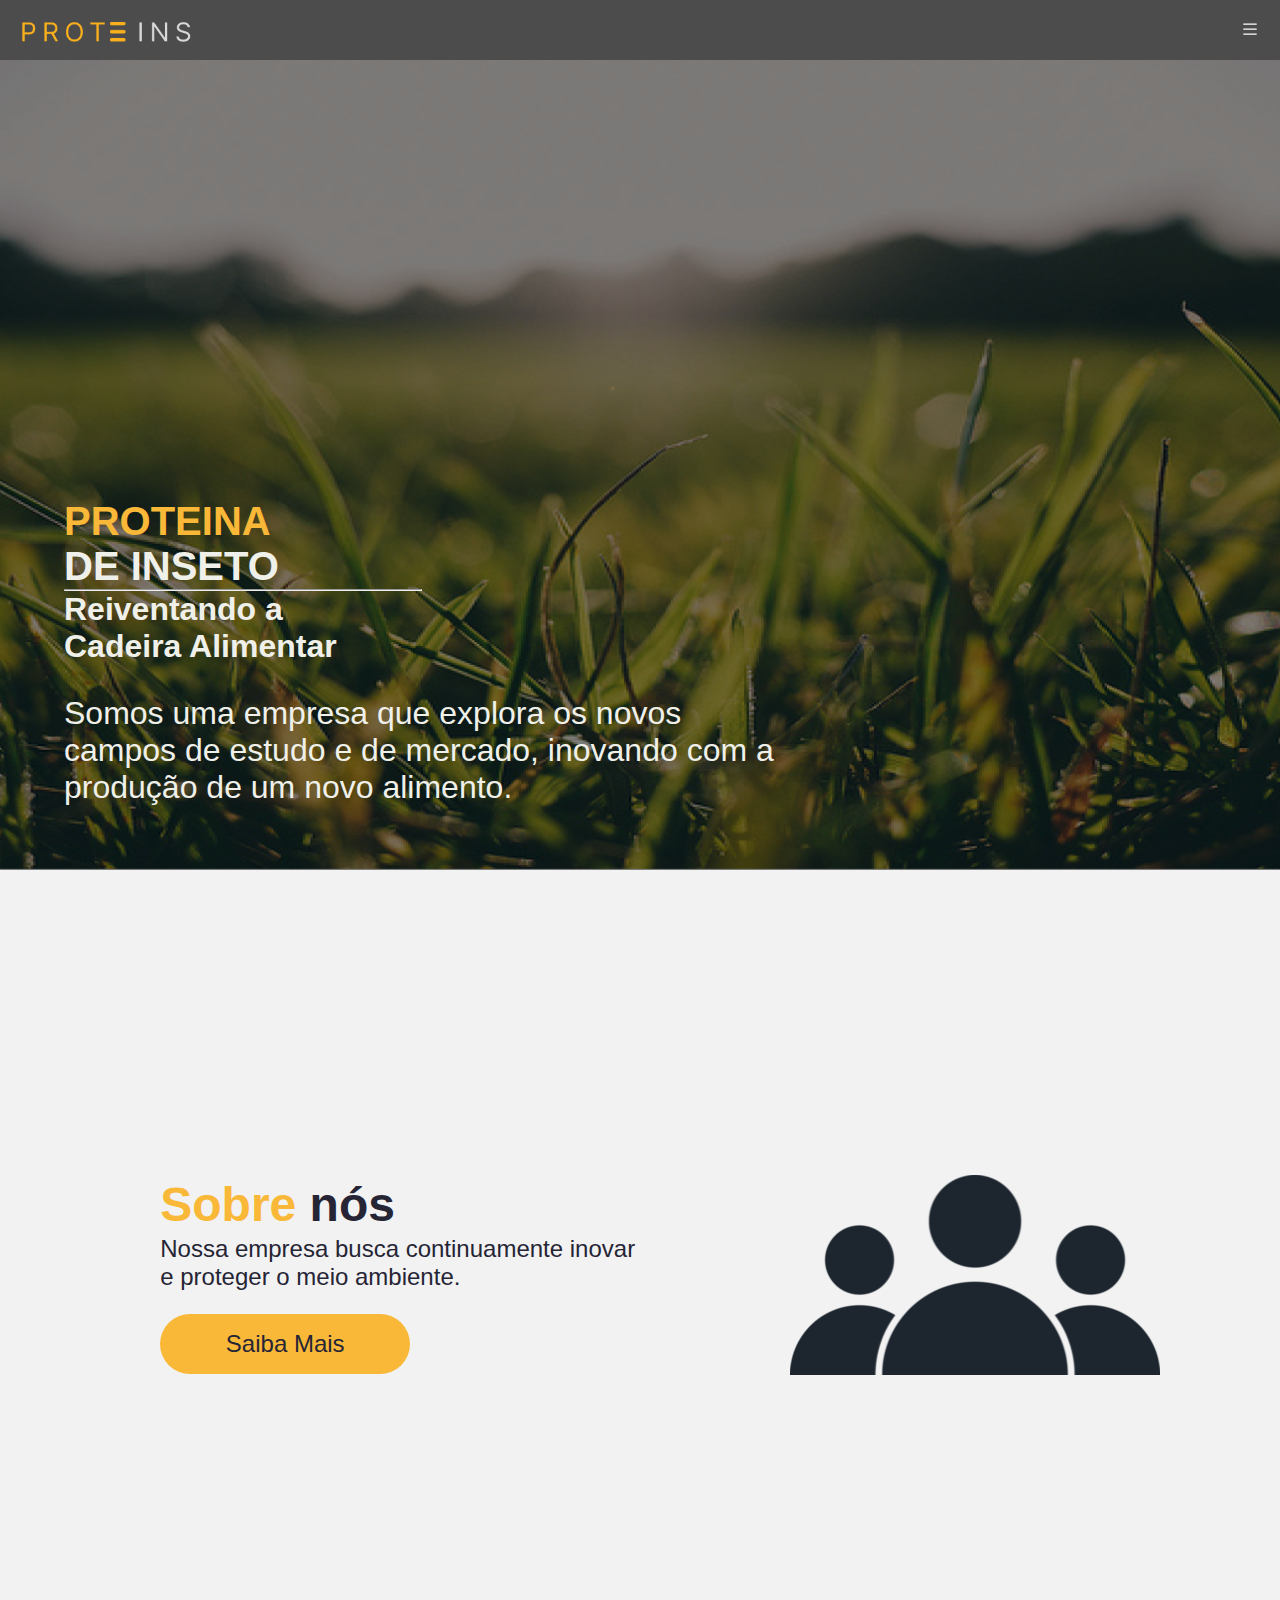
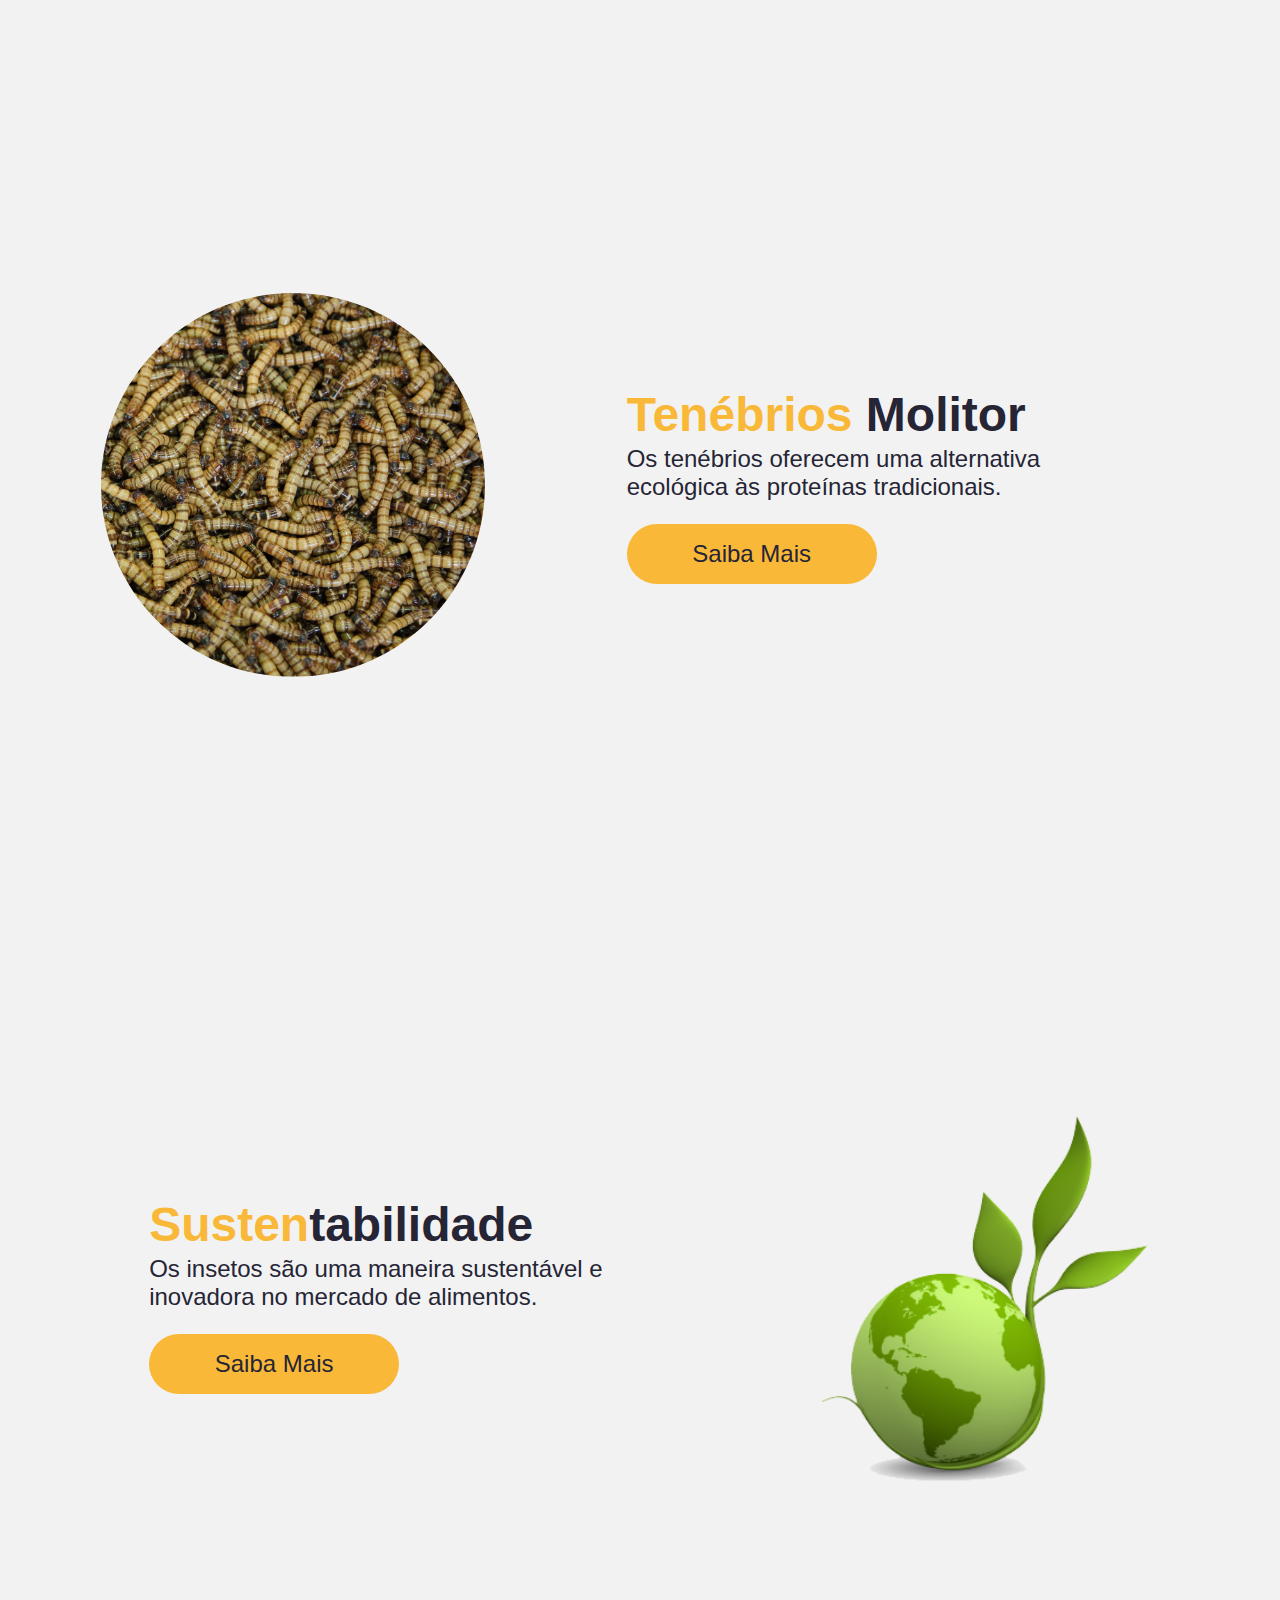
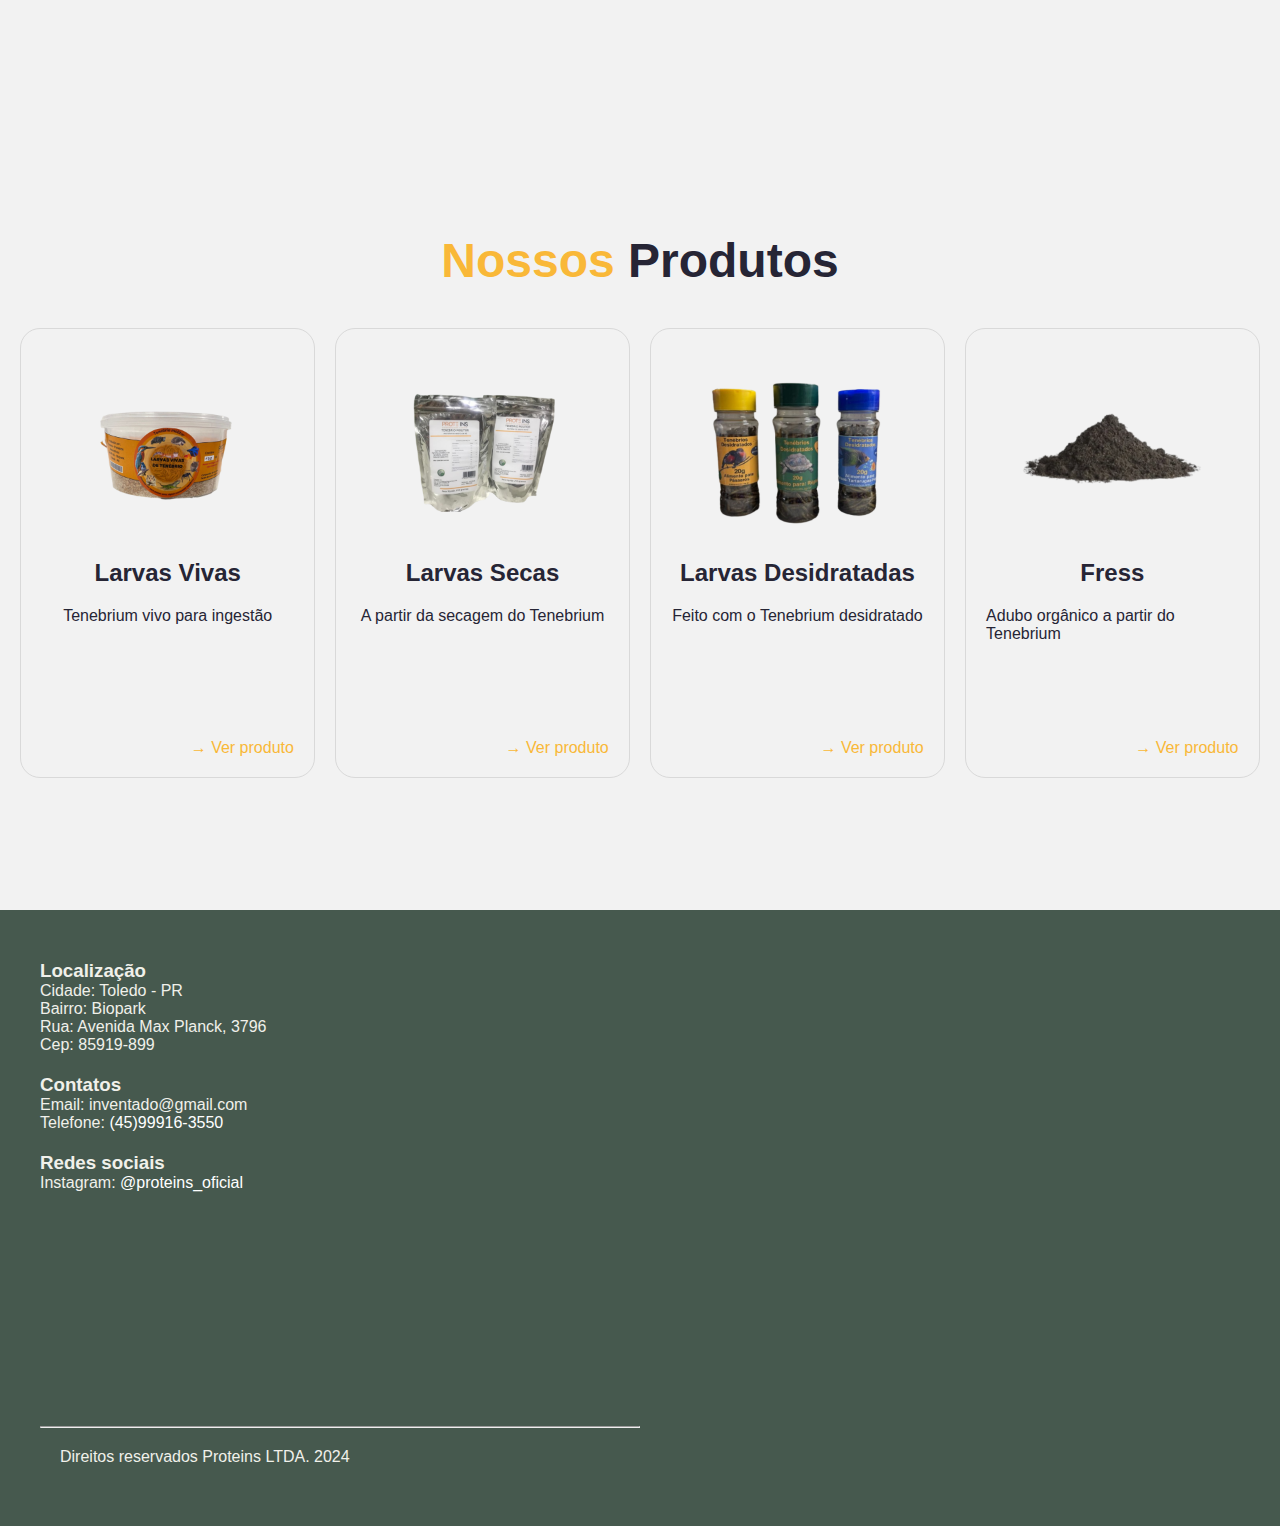
<file: proteins/proteins/index.html>
<!DOCTYPE html>
<html lang="pt-BR">
<head>
    <meta charset="UTF-8">
    <meta name="viewport" content="width=device-width, initial-scale=1.0">
    <link rel="stylesheet" href="Assets/css/padrao.css">
    <link rel="stylesheet" href="Assets/css/intro.css">
    <link rel="shortcut icon" type="image/png" href="Assets/img/favicon-grilo.png"/>
    <title>Proteins</title>
</head>
<body>
    <header class="header" id="header">
        <div class="logo_header">
            <a href="index.html"><img src="Assets/img/logoProteins.png" alt="Logo GN" class="img_logo_header"></a>
        </div>
        <div class="navigation_header" id="navigation_header">
            <button onclick="toggleSidebar()" class="btn_icon_header">
                <svg xmlns="http://www.w3.org/2000/svg" width="30" height="30" fill="currentColor" class="bi bi-x" viewBox="0 0 16 16">
                    <path d="M4.646 4.646a.5.5 0 0 1 .708 0L8 7.293l2.646-2.647a.5.5 0 0 1 .708.708L8.707 8l2.647 2.646a.5.5 0 0 1-.708.708L8 8.707l-2.646 2.647a.5.5 0 0 1-.708-.708L7.293 8 4.646 5.354a.5.5 0 0 1 0-.708z"/>
                </svg>
            </button>
            <a href="sobre.html">Sobre</a>
            <a href="tenebrium.html">Tenebrium</a>
            <a href="sustentabilidade.html">Sustentabilidade</a>
            <a href="produtos.html">Produtos</a>
            <a href="contato.html">Contato</a>
        </div>
        <button onclick="toggleSidebar()" class="btn_icon_header">
            <svg xmlns="http://www.w3.org/2000/svg" width="20" height="20" fill="currentColor" class="bi bi-list" viewBox="0 0 16 16">
                <path fill-rule="evenodd" d="M2.5 12a.5.5 0 0 1 .5-.5h10a.5.5 0 0 1 0 1H3a.5.5 0 0 1-.5-.5zm0-4a.5.5 0 0 1 .5-.5h10a.5.5 0 0 1 0 1H3a.5.5 0 0 1-.5-.5zm0-4a.5.5 0 0 1 .5-.5h10a.5.5 0 0 1 0 1H3a.5.5 0 0 1-.5-.5z"/>
            </svg>
        </button>
    </header>

    <div class="darkness"></div>
    <section class="intro">
        <div class="introduction">
            <div class="intro-banner">
                <h1><span>PROTEINA</span><br>DE INSETO</h1>
                <hr/>
                <h2>Reiventando a<br>Cadeira Alimentar</h2>
            </div>
            <div class="intro-text">
                <h3>Somos uma empresa que explora os novos campos de estudo e de mercado, inovando com a produção de um novo alimento.</h3>
            </div>
        </div>
    </section>

    <section class="sections">
        <div class="main-content flex-content">
            <div class="content-text">
                <h2><span>Sobre</span> nós</h2>
                <p>Nossa empresa busca continuamente inovar e proteger o meio ambiente.</p>
                <a href="sobre.html" class="button"><div>Saiba Mais</div></a>
            </div>
            <img src="Assets/img/sobrenos.webp" class="content-img">
        </div>
    </section>

    <section class="sections">
        <div class="main-content flex-content">
            <img src="Assets/img/img-intro/larvas.png" class="content-img rounded">
            <div class="content-text">
                <h2><span>Tenébrios</span> Molitor</h2>
                <p>Os tenébrios oferecem uma alternativa ecológica às proteínas tradicionais.</p>
                <a href="tenebrium.html" class="button"><div>Saiba Mais</div></a>
            </div>
        </div>
    </section>

    <section class="sections">
        <div class="main-content flex-content">
            <div class="content-text">
                <h2><span>Susten</span>tabilidade</h2>
                <p>Os insetos são uma maneira sustentável e inovadora no mercado de alimentos.</p>
                <a href="sustentabilidade.html" class="button"><div>Saiba Mais</div></a>
            </div>
            <img src="Assets/img/sustentabilidade.png" class="content-img">
        </div>
    </section>

    <section class="sections">
        <div class="main-content products">
            <h2><span>Nossos</span> Produtos</h2>
            <div class="all-products">
                <a href="produtos.html#larva-viva" class="product">
                    <img src="Assets/img/img-products/larvaViva.png" alt="imagem produto">
                    <h3>Larvas Vivas</h3>
                    <p>Tenebrium vivo para ingestão</p>
                    <p class="saibaMais">→ Ver produto</p>
                </a>
                <a href="produtos.html#larva-seca" class="product">
                    <img src="Assets/img/img-products/larvaSeca.png" alt="imagem produto">
                    <h3>Larvas Secas</h3>
                    <p>A partir da secagem do Tenebrium</p>
                    <p class="saibaMais">→ Ver produto</p>
                </a>
                <a href="produtos.html#larva-desidratada" class="product">
                    <img src="Assets/img/img-products/larvaDesidratada.png" alt="imagem produto">
                    <h3>Larvas Desidratadas</h3>
                    <p>Feito com o Tenebrium desidratado</p>
                    <p class="saibaMais">→ Ver produto</p>
                </a>
                <a href="produtos.html#fress" class="product">
                    <img src="Assets/img/img-products/fress.png" alt="imagem produto">
                    <h3>Fress</h3>
                    <p>Adubo orgânico a partir do Tenebrium</p>
                    <p class="saibaMais">→ Ver produto</p>
                </a>
            </div>
        </div>
    </section>

    <footer>
        <div class="section-footer">
            <h3>Localização</h3>
            <p>Cidade: Toledo - PR</p>
            <p>Bairro: Biopark</p>
            <p>Rua: Avenida Max Planck, 3796</p>
            <p>Cep: 85919-899</p>
        </div>

        <div class="section-footer">
            <h3>Contatos</h3>
            <p>Email: inventado@gmail.com</p>
            <p>Telefone: <a href="https://api.whatsapp.com/send/?phone=5545999163550&text&type=phone_number&app_absent=0" target="_blank" rel="noopener noreferrer">(45)99916-3550</a></p>
        </div>

        <div class="section-footer">
            <h3>Redes sociais</h3>
            <p>Instagram: <a href="https://www.instagram.com/proteins_oficial/" target="_blank" rel="noopener noreferrer">@proteins_oficial</a></p>
        </div>

        <div class="section-footer">
            <iframe src="https://www.google.com/maps/embed?pb=!1m18!1m12!1m3!1d3627.174389876693!2d-53.71297392478447!3d-24.61767367808865!2m3!1f0!2f0!3f0!3m2!1i1024!2i768!4f13.1!3m3!1m2!1s0x94f3bd3658fec82d%3A0x9298e43c320c4a86!2zQmlvcGFyayBFZHVjYcOnw6Nv!5e0!3m2!1spt-BR!2sbr!4v1716941100896!5m2!1spt-BR!2sbr" width="600" height="450" style="border:0;" allowfullscreen="" loading="lazy" referrerpolicy="no-referrer-when-downgrade"></iframe>
        </div>

        <div class="end-footer">
            <hr>
            <p>Direitos reservados Proteins LTDA. 2024</p>
        </div>
    </footer>
    <script src="Assets/js/nav.js"></script>    
</body>
</html>
</file>
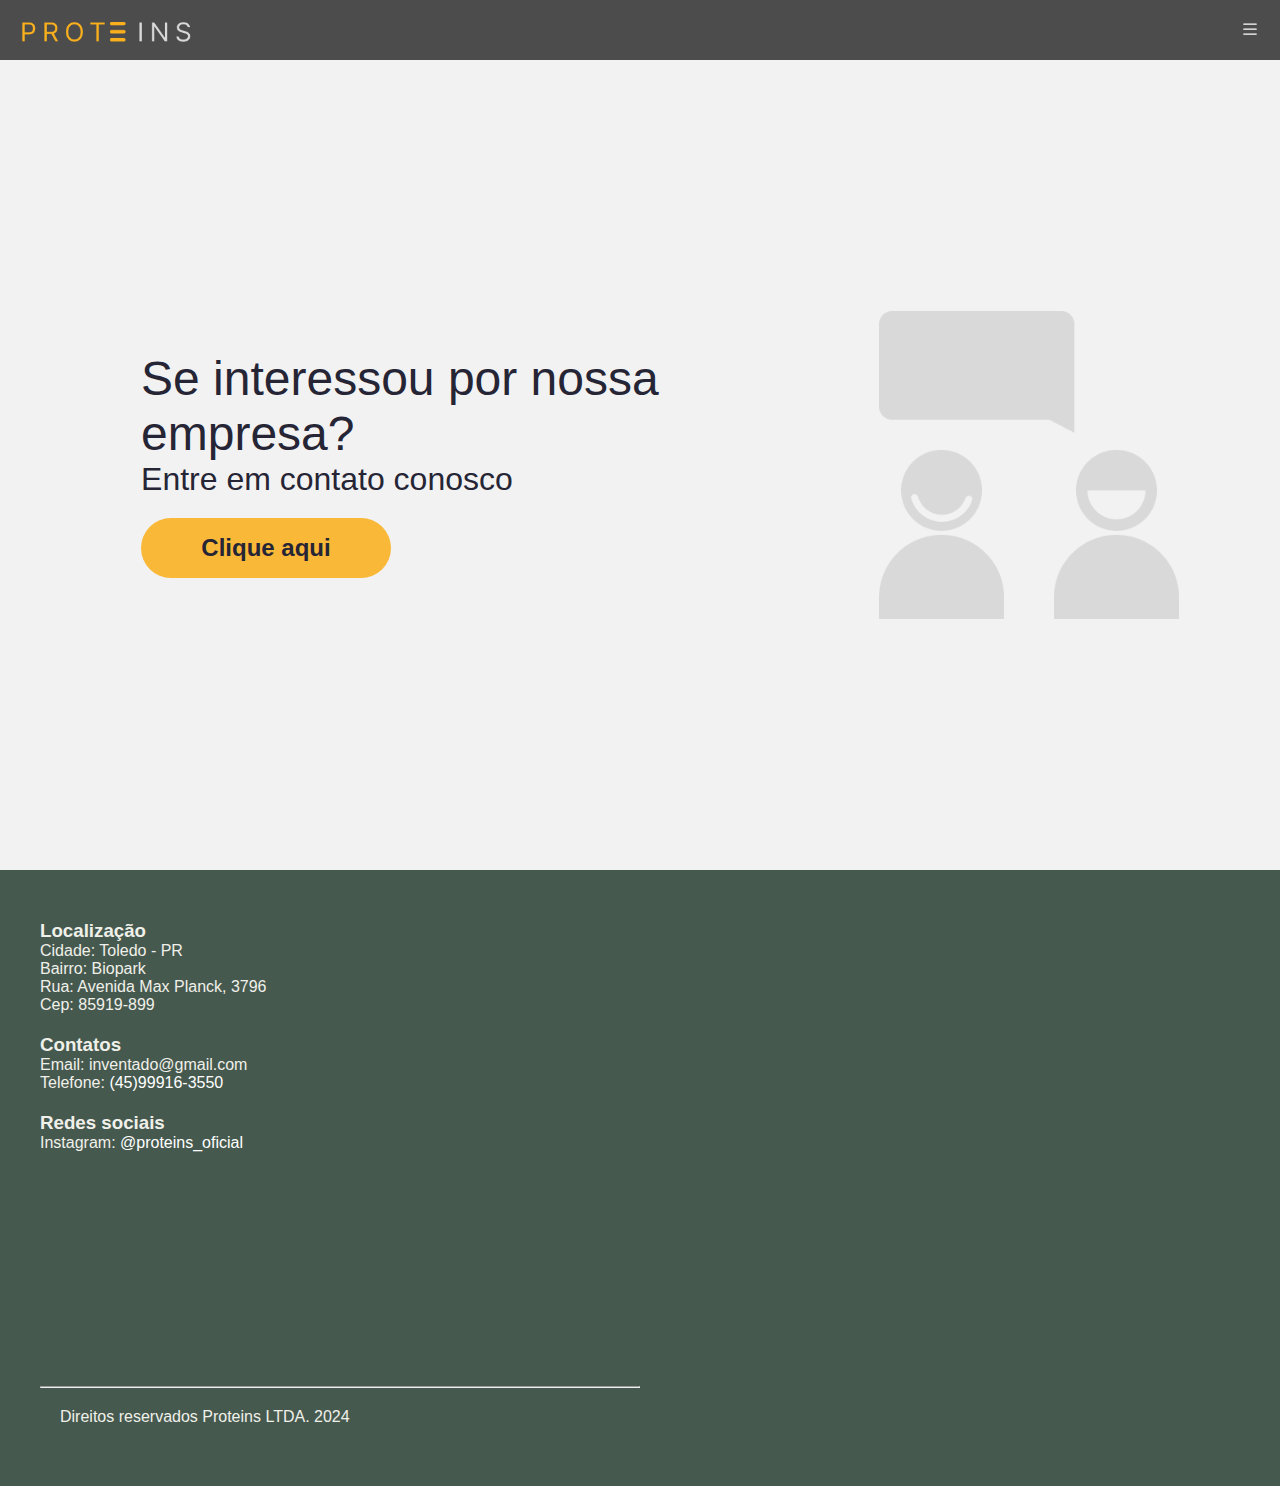
<file: proteins/proteins/contato.html>
<!DOCTYPE html>
<html lang="pt-BR">
<head>
    <meta charset="UTF-8">
    <meta name="viewport" content="width=device-width, initial-scale=1.0">
    <link rel="stylesheet" href="Assets/css/padrao.css">
    <link rel="stylesheet" href="Assets/css/contato.css">
    <link rel="shortcut icon" type="image/png" href="Assets/img/favicon-grilo.png"/>
    <title>Proteins</title>
</head>
<body>
    <header class="header" id="header">
        <div class="logo_header">
            <a href="index.html"><img src="Assets/img/logoProteins.png" alt="Logo GN" class="img_logo_header"></a>
        </div>
        <div class="navigation_header" id="navigation_header">
            <button onclick="toggleSidebar()" class="btn_icon_header">
                <svg xmlns="http://www.w3.org/2000/svg" width="30" height="30" fill="currentColor" class="bi bi-x" viewBox="0 0 16 16">
                    <path d="M4.646 4.646a.5.5 0 0 1 .708 0L8 7.293l2.646-2.647a.5.5 0 0 1 .708.708L8.707 8l2.647 2.646a.5.5 0 0 1-.708.708L8 8.707l-2.646 2.647a.5.5 0 0 1-.708-.708L7.293 8 4.646 5.354a.5.5 0 0 1 0-.708z"/>
                </svg>
            </button>
            <a href="sobre.html">Sobre</a>
            <a href="tenebrium.html">Tenebrium</a>
            <a href="sustentabilidade.html">Sustentabilidade</a>
            <a href="produtos.html">Produtos</a>
            <a href="contato.html">Contato</a>
        </div>
        <button onclick="toggleSidebar()" class="btn_icon_header">
            <svg xmlns="http://www.w3.org/2000/svg" width="20" height="20" fill="currentColor" class="bi bi-list" viewBox="0 0 16 16">
                <path fill-rule="evenodd" d="M2.5 12a.5.5 0 0 1 .5-.5h10a.5.5 0 0 1 0 1H3a.5.5 0 0 1-.5-.5zm0-4a.5.5 0 0 1 .5-.5h10a.5.5 0 0 1 0 1H3a.5.5 0 0 1-.5-.5zm0-4a.5.5 0 0 1 .5-.5h10a.5.5 0 0 1 0 1H3a.5.5 0 0 1-.5-.5z"/>
            </svg>
        </button>
    </header>

    <section class="sections">
        <div class="main-content flex-content">
            <div class="content-text">
                <h2>Se interessou por nossa empresa?</h2>
                <p>Entre em contato conosco</p>
                <a href="https://api.whatsapp.com/send?phone=5555999111649&text=Ol%C3%A1,%20encontrei%20o%20site%20da%20proteins,%20e%20me%20interessei%20pelas%20informa%C3%A7%C3%B5es!%20" class="button"><div>Clique aqui</div></a>
            </div>
            <img src="Assets/img/Bonitin.png" class="content-img">
        </div>
    </section>

    <footer>
        <div class="section-footer">
            <h3>Localização</h3>
            <p>Cidade: Toledo - PR</p>
            <p>Bairro: Biopark</p>
            <p>Rua: Avenida Max Planck, 3796</p>
            <p>Cep: 85919-899</p>
        </div>

        <div class="section-footer">
            <h3>Contatos</h3>
            <p>Email: inventado@gmail.com</p>
            <p>Telefone: <a href="https://api.whatsapp.com/send/?phone=5545999163550&text&type=phone_number&app_absent=0" target="_blank" rel="noopener noreferrer">(45)99916-3550</a></p>
        </div>

        <div class="section-footer">
            <h3>Redes sociais</h3>
            <p>Instagram: <a href="https://www.instagram.com/proteins_oficial/" target="_blank" rel="noopener noreferrer">@proteins_oficial</a></p>
        </div>

        <div class="section-footer">
            <iframe src="https://www.google.com/maps/embed?pb=!1m18!1m12!1m3!1d3627.174389876693!2d-53.71297392478447!3d-24.61767367808865!2m3!1f0!2f0!3f0!3m2!1i1024!2i768!4f13.1!3m3!1m2!1s0x94f3bd3658fec82d%3A0x9298e43c320c4a86!2zQmlvcGFyayBFZHVjYcOnw6Nv!5e0!3m2!1spt-BR!2sbr!4v1716941100896!5m2!1spt-BR!2sbr" width="600" height="450" style="border:0;" allowfullscreen="" loading="lazy" referrerpolicy="no-referrer-when-downgrade"></iframe>
        </div>

        <div class="end-footer">
            <hr>
            <p>Direitos reservados Proteins LTDA. 2024</p>
        </div>
    </footer>
    <script src="Assets/js/nav.js"></script> 
</body>
</html>
</file>
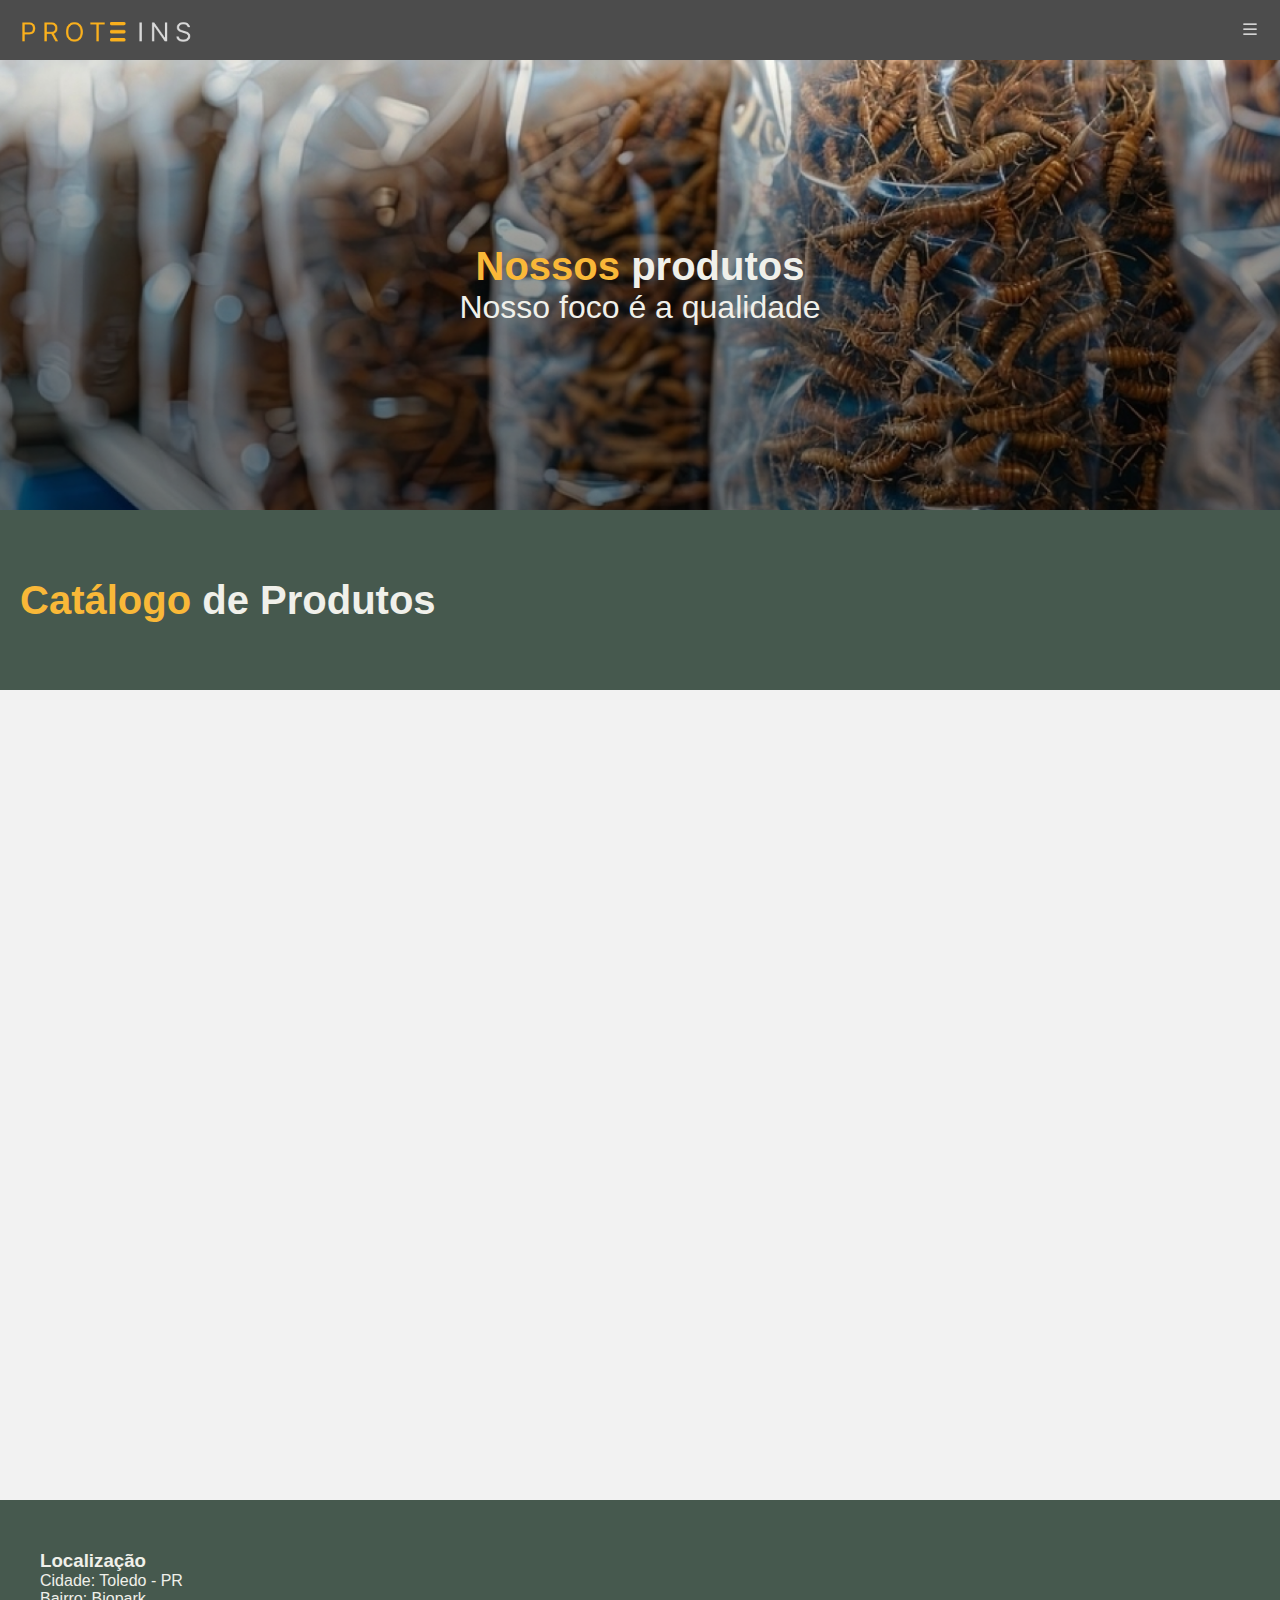
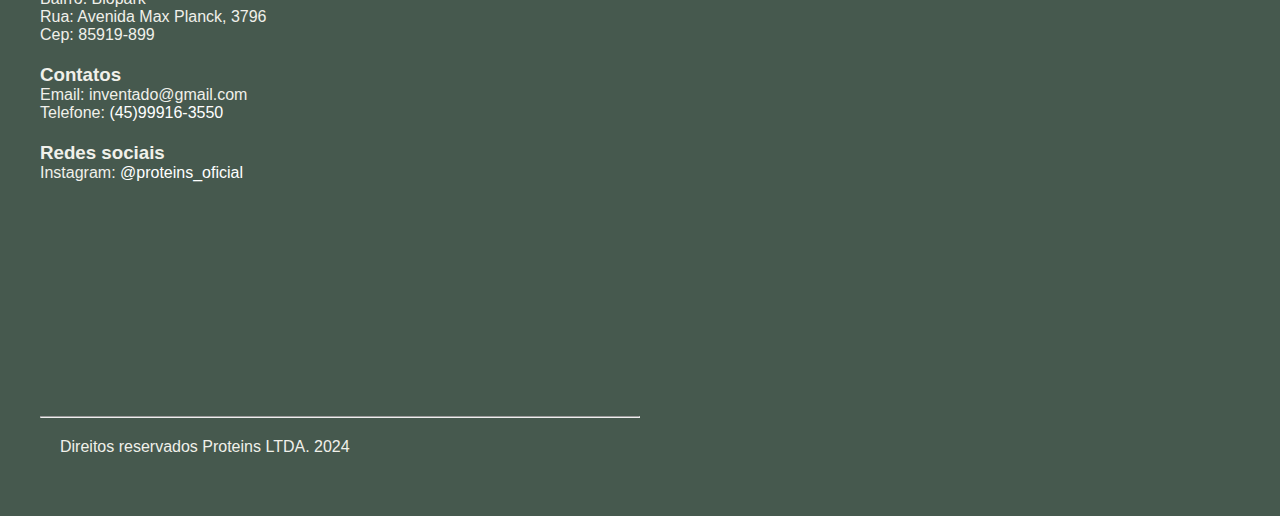
<file: proteins/proteins/produtos.html>
<!DOCTYPE html>
<html lang="pt-BR">
<head>
    <meta charset="UTF-8">
    <meta name="viewport" content="width=device-width, initial-scale=1.0">
    <link rel="stylesheet" href="Assets/css/padrao.css">
    <link rel="stylesheet" href="Assets/css/produtos.css">
    <link rel="shortcut icon" type="image/png" href="Assets/img/favicon-grilo.png"/>
    <title>Proteins</title>
    <script src="./Assets/js/produtos.js"></script>
</head>
<body>
    <header class="header" id="header">
        <div class="logo_header">
            <a href="index.html"><img src="Assets/img/logoProteins.png" alt="Logo GN" class="img_logo_header"></a>
        </div>
        <div class="navigation_header" id="navigation_header">
            <button onclick="toggleSidebar()" class="btn_icon_header">
                <svg xmlns="http://www.w3.org/2000/svg" width="30" height="30" fill="currentColor" class="bi bi-x" viewBox="0 0 16 16">
                    <path d="M4.646 4.646a.5.5 0 0 1 .708 0L8 7.293l2.646-2.647a.5.5 0 0 1 .708.708L8.707 8l2.647 2.646a.5.5 0 0 1-.708.708L8 8.707l-2.646 2.647a.5.5 0 0 1-.708-.708L7.293 8 4.646 5.354a.5.5 0 0 1 0-.708z"/>
                </svg>
            </button>
            <a href="sobre.html">Sobre</a>
            <a href="tenebrium.html">Tenebrium</a>
            <a href="sustentabilidade.html">Sustentabilidade</a>
            <a href="produtos.html">Produtos</a>
            <a href="contato.html">Contato</a>
        </div>
        <button onclick="toggleSidebar()" class="btn_icon_header">
            <svg xmlns="http://www.w3.org/2000/svg" width="20" height="20" fill="currentColor" class="bi bi-list" viewBox="0 0 16 16">
                <path fill-rule="evenodd" d="M2.5 12a.5.5 0 0 1 .5-.5h10a.5.5 0 0 1 0 1H3a.5.5 0 0 1-.5-.5zm0-4a.5.5 0 0 1 .5-.5h10a.5.5 0 0 1 0 1H3a.5.5 0 0 1-.5-.5zm0-4a.5.5 0 0 1 .5-.5h10a.5.5 0 0 1 0 1H3a.5.5 0 0 1-.5-.5z"/>
            </svg>
        </button>
    </header>

    <section class="intro">
        <h1><span>Nossos</span> produtos</h1>
        <h2>Nosso foco é a qualidade</h2>
    </section>

    <section class="little-section">
        <h2><span>Catálogo</span> de Produtos</h2>
    </section>

    <section class="sections">
        
    </section>

     <!-- <section class="sections" id="larva-viva">
        <!-- <div class="main-content flex-content">
            <img src="Assets/img/img-products/larvaViva.png"/>
            <div class="content-text">
                <h2>Larvas Vivas</h2>
                <p>
                    As larvas de Tenébrio são servidas como alimento vivo e podem ser oferecidas como parte de uma dieta variada para pogonas, geckos, hedgehogs, tarântulas, peixes, escorpiões, pássaros, rãs e o utros animais de estimação exóticos.
                    É uma ótima opção para pessoas que querem uma alternativa prática e nutritiva para alimentar seu Pet.
                </p>
                <p>
                    Ricos em proteína animal, carboidratos, fosfato, fibras, além de ômega 3 e 6. Alimento necessário para saúde dos seus Pets, macaco, lagarto, rã, pássaros, peixes e roedores.
                    Medindo de 1 a 2 centímetros, os tenébrios são criados, em condições controladas, seguindo boas práticas de manejo (BPM) utilizando rações apropriadas e mix de legumes, frutas e verduras - livres de fungos e quaisquer tipos de pragas que possam comprometer a saúde do seu animal.
                </p>
                <a href="contato.html" class="button"><div>Entre em contato</div></a>
            </div>
        </div>
    </section>

    <!-- <section class="sections" id="larva-seca">
        <div class="main-content flex-content">
            <!-- <div class="content-text">
                <h2>Larvas Seca</h2>
                <p>
                    A proteína de insetos desidratada é obtida através da secagem das larvas do Tenebrio Molitor, selecionadas cuidadosamente para garantir alta qualidade da matéria-prima. Este produto oferece benefícios significativos para a alimentação animal: é uma fonte sustentável de proteínas, rica em aminoácidos essenciais e ácidos graxos benéficos. Além disso, é completamente natural, sem aditivos artificiais, com boa palatabilidade e excelente digestibilidade, o que facilita a absorção de nutrientes essenciais.
                </p>
                <p>
                    Contribui para melhorar a saúde e o bem-estar dos animais, servindo como um complemento nutricional valioso para dietas variadas.
                </p>
                <a href="contato.html" class="button"><div>Entre em contato</div></a>
            </div>
            <img src="Assets/img/img-products/larvaSeca.png"/> 
        </div>
    </section>

    <section class="sections" id="larva-desidratada">
        <div class="main-content flex-content">
            <!-- <img src="Assets/img/img-products/larvaDesidratada.png"/>
            <div class="content-text">
                <h2>Larvas Desidratada</h2>
                <p>
                    A farinha de Tenébrio, derivada da desidratação e moagem das larvas do Tenebrio Molitor, é uma opção natural e altamente palatável na alimentação animal. Livre de corantes, conservantes ou aditivos, possui um aroma amendoado que agrada aos animais. Rica em proteínas de alta qualidade, essenciais para o crescimento e saúde dos animais, também fornece vitaminas, minerais e ácidos graxos essenciais.
                </p>
                <p>
                    Além de nutritiva, sua produção sustentável minimiza o impacto ambiental, sendo uma escolha consciente para criadores preocupados com a qualidade e o bem-estar de seus animais.
                </p>
                <a href="contato.html" class="button"><div>Entre em contato</div></a>
            </div> 
        </div>
    </section>

    <section class="sections" id="fress">
        <div class="main-content flex-content">
            <!-- <div class="content-text">
                <h2>Fress</h2>
                <p>
                    A proteína de insetos desidratada é obtida através da secagem das larvas do Tenebrio Molitor, selecionadas cuidadosamente para garantir alta qualidade da matéria-prima. Este produto oferece benefícios significativos para a alimentação animal: é uma fonte sustentável de proteínas, rica em aminoácidos essenciais e ácidos graxos benéficos. Além disso, é completamente natural, sem aditivos artificiais, com boa palatabilidade e excelente digestibilidade, o que facilita a absorção de nutrientes essenciais.
                </p>
                <p>
                    Contribui para melhorar a saúde e o bem-estar dos animais, servindo como um complemento nutricional valioso para dietas variadas.
                </p>
                <a href="contato.html" class="button"><div>Entre em contato</div></a>
            </div>
            <img src="Assets/img/img-products/fress.png"/> 
        </div>
    </section> -->

    <footer>
        <div class="section-footer">
            <h3>Localização</h3>
            <p>Cidade: Toledo - PR</p>
            <p>Bairro: Biopark</p>
            <p>Rua: Avenida Max Planck, 3796</p>
            <p>Cep: 85919-899</p>
        </div>

        <div class="section-footer">
            <h3>Contatos</h3>
            <p>Email: inventado@gmail.com</p>
            <p>Telefone: <a href="https://api.whatsapp.com/send/?phone=5545999163550&text&type=phone_number&app_absent=0" target="_blank" rel="noopener noreferrer">(45)99916-3550</a></p>
        </div>

        <div class="section-footer">
            <h3>Redes sociais</h3>
            <p>Instagram: <a href="https://www.instagram.com/proteins_oficial/" target="_blank" rel="noopener noreferrer">@proteins_oficial</a></p>
        </div>

        <div class="section-footer">
            <iframe src="https://www.google.com/maps/embed?pb=!1m18!1m12!1m3!1d3627.174389876693!2d-53.71297392478447!3d-24.61767367808865!2m3!1f0!2f0!3f0!3m2!1i1024!2i768!4f13.1!3m3!1m2!1s0x94f3bd3658fec82d%3A0x9298e43c320c4a86!2zQmlvcGFyayBFZHVjYcOnw6Nv!5e0!3m2!1spt-BR!2sbr!4v1716941100896!5m2!1spt-BR!2sbr" width="600" height="450" style="border:0;" allowfullscreen="" loading="lazy" referrerpolicy="no-referrer-when-downgrade"></iframe>
        </div>

        <div class="end-footer">
            <hr>
            <p>Direitos reservados Proteins LTDA. 2024</p>
        </div>
    </footer>
    <script src="Assets/js/nav.js"></script> 
</body>
</html>
</file>
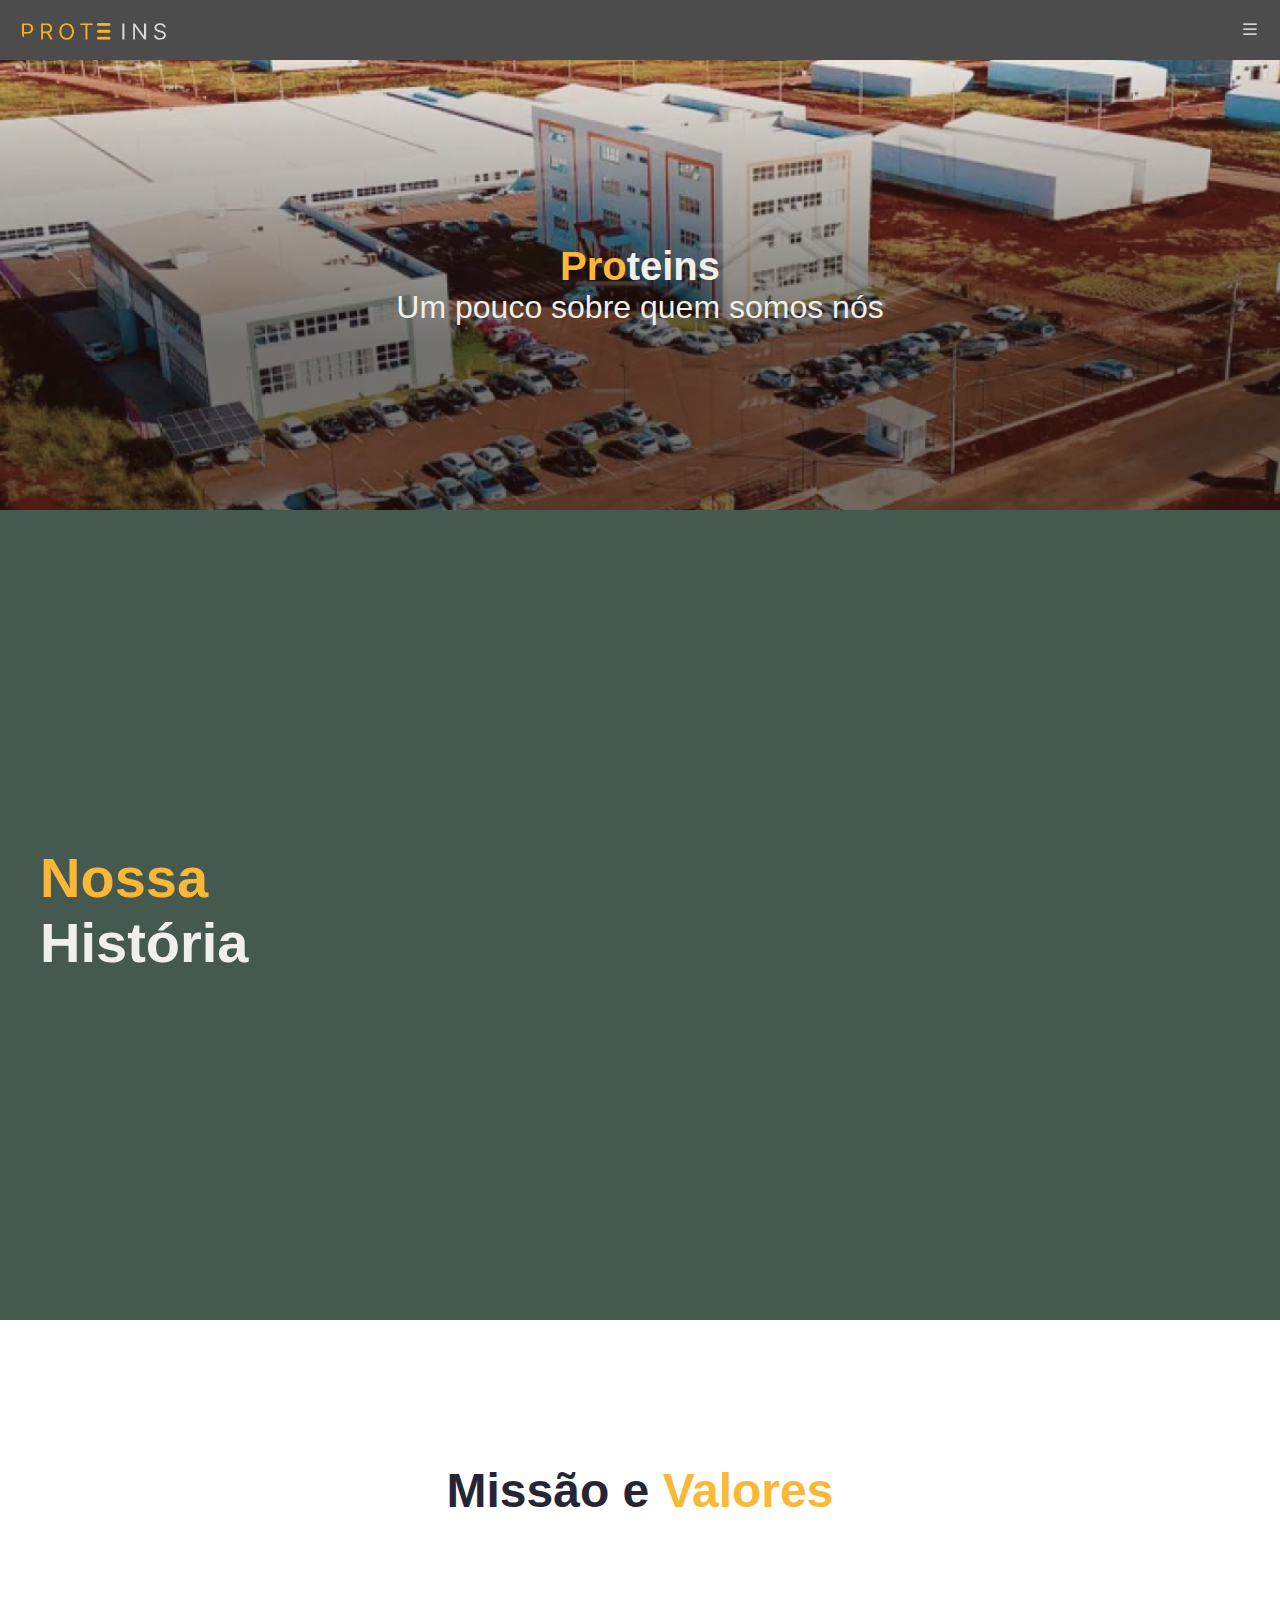
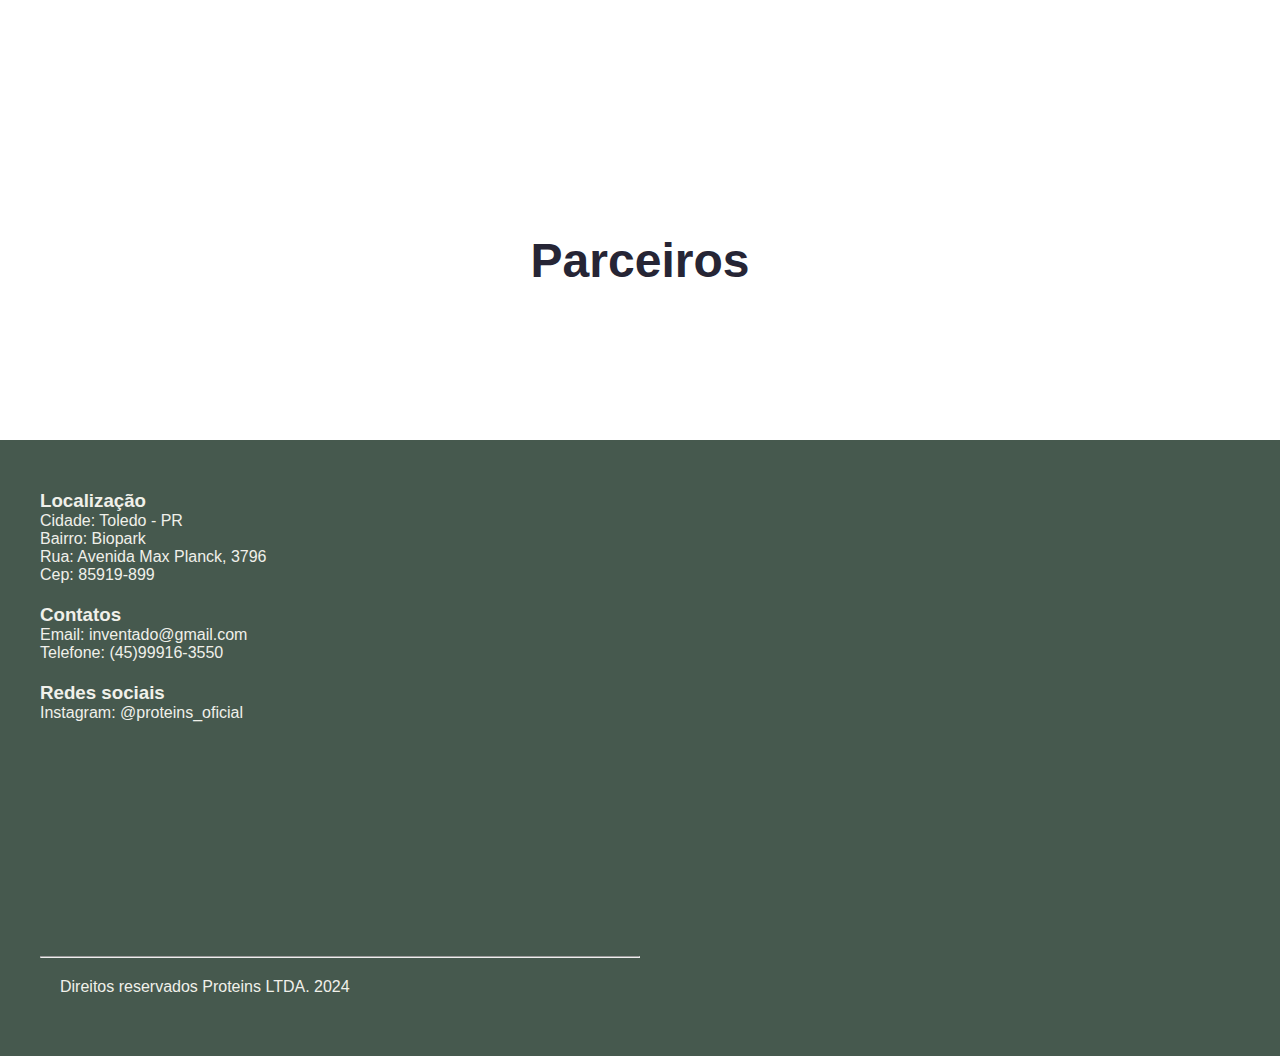
<file: proteins/proteins/sobre.html>
<!DOCTYPE html>
<html lang="pt-BR">

<head>
    <meta charset="UTF-8">
    <meta name="viewport" content="width=device-width, initial-scale=1.0">
    <link rel="stylesheet" href="Assets/css/padrao.css">
    <link rel="stylesheet" href="Assets/css/sobre.css">
    <link rel="shortcut icon" type="image/png" href="Assets/img/favicon-grilo.png" />

    <script src="./Assets/js/nossaHistoria.js"></script>
    <script src="./Assets/js/script.js"></script>
    <script src="./Assets/js/valores.js"></script>
    <title>Proteins</title>
</head>

<body>
    <header class="header" id="header">
        <div class="logo_header">
            <a href="index.html"><img src="Assets/img/logoProteins.png" alt="Logo GN" class="img_logo_header"></a>
        </div>
        <div class="navigation_header" id="navigation_header">
            <button onclick="toggleSidebar()" class="btn_icon_header">
                <svg xmlns="http://www.w3.org/2000/svg" width="30" height="30" fill="currentColor" class="bi bi-x"
                    viewBox="0 0 16 16">
                    <path
                        d="M4.646 4.646a.5.5 0 0 1 .708 0L8 7.293l2.646-2.647a.5.5 0 0 1 .708.708L8.707 8l2.647 2.646a.5.5 0 0 1-.708.708L8 8.707l-2.646 2.647a.5.5 0 0 1-.708-.708L7.293 8 4.646 5.354a.5.5 0 0 1 0-.708z" />
                </svg>
            </button>
            <a href="sobre.html">Sobre</a>
            <a href="tenebrium.html">Tenebrium</a>
            <a href="sustentabilidade.html">Sustentabilidade</a>
            <a href="produtos.html">Produtos</a>
            <a href="contato.html">Contato</a>
        </div>
        <button onclick="toggleSidebar()" class="btn_icon_header">
            <svg xmlns="http://www.w3.org/2000/svg" width="20" height="20" fill="currentColor" class="bi bi-list"
                viewBox="0 0 16 16">
                <path fill-rule="evenodd"
                    d="M2.5 12a.5.5 0 0 1 .5-.5h10a.5.5 0 0 1 0 1H3a.5.5 0 0 1-.5-.5zm0-4a.5.5 0 0 1 .5-.5h10a.5.5 0 0 1 0 1H3a.5.5 0 0 1-.5-.5zm0-4a.5.5 0 0 1 .5-.5h10a.5.5 0 0 1 0 1H3a.5.5 0 0 1-.5-.5z" />
            </svg>
        </button>
    </header>

    <section class="intro">
        <h1><span>Pro</span>teins</h1>
        <h2>Um pouco sobre quem somos nós</h2>
    </section>

    <section class="sections green">
        <div class="main-content flex-content">
            <div class="content-text">
                <h2><span>Nossa</span> História</h2>
                <!-- <p>
                    Nossa empresa é impulsionada por uma mentalidade ousada de exploração, buscando novas oportunidades
                    para inovar e proteger nosso ambiente. Nossa empresa é impulsionada por uma mentalidade ousada de
                    exploração, buscando novas oportunidades para inovar e proteger nosso ambiente.
                </p>
                <p>
                    Nossa empresa é impulsionada por uma mentalidade ousada de exploração, buscando novas oportunidades
                    para inovar e proteger nosso ambiente.
                </p>
                -->
            </div>
        </div>
    </section>

    <section class="semi-section">
        <div class="main-content flex-center">
            <h2>Missão e <span>Valores</span></h2>
            <div class="valores">

            </div>
        </div>
    </section>

    <section class="semi-section">
        <div class="main-content flex-center">
            <h2>Parceiros</h2>
            <div class="Parceiros"></div>
            <!--<div class="Parceiros">
                <img src="Assets/img/img-sobre/logoAshLand.png" alt="">
                <img src="Assets/img/img-sobre/logoBiopark.png" alt="">
                <img src="Assets/img/img-sobre/logoOuroFino.png" alt="">
                <img src="Assets/img/img-sobre/logoUnioste.png" alt="">
            </div>-->
        </div>
    </section>

    <footer>
        <div class="section-footer">
            <h3>Localização</h3>
            <p>Cidade: Toledo - PR</p>
            <p>Bairro: Biopark</p>
            <p>Rua: Avenida Max Planck, 3796</p>
            <p>Cep: 85919-899</p>
        </div>

        <div class="section-footer">
            <h3>Contatos</h3>
            <p>Email: inventado@gmail.com</p>
            <p>Telefone: (45)99916-3550</p>
        </div>

        <div class="section-footer">
            <h3>Redes sociais</h3>
            <p>Instagram: @proteins_oficial</p>
        </div>

        <div class="section-footer">
            <iframe
                src="https://www.google.com/maps/embed?pb=!1m18!1m12!1m3!1d3627.174389876693!2d-53.71297392478447!3d-24.61767367808865!2m3!1f0!2f0!3f0!3m2!1i1024!2i768!4f13.1!3m3!1m2!1s0x94f3bd3658fec82d%3A0x9298e43c320c4a86!2zQmlvcGFyayBFZHVjYcOnw6Nv!5e0!3m2!1spt-BR!2sbr!4v1716941100896!5m2!1spt-BR!2sbr"
                width="600" height="450" style="border:0;" allowfullscreen="" loading="lazy"
                referrerpolicy="no-referrer-when-downgrade"></iframe>
        </div>

        <div class="end-footer">
            <hr>
            <p>Direitos reservados Proteins LTDA. 2024</p>
        </div>
    </footer>
    <script src="Assets/js/nav.js"></script>
</body>

</html>
</file>
<file: proteins/proteins/Assets/css/padrao.css>
*{
    padding: 0;
    margin: 0;
    box-sizing: border-box;
}

html{
    font-size: 62.5%;
}

body{
    font-family: "Inter", sans-serif;
    color: #262535;
}

/*HEADER*/
.img_logo_header{
    width: 17.5rem;
    transition: all ease-in-out 300ms;
}

.img_logo_header:hover{
    transform: scale(1.1);
}

.header,
.navigation_header{
    position: sticky;
    top:0;
    display: flex;
    flex-direction: row;
    align-items: center;
}

.header{
    background-color: #4C4C4C;
    justify-content: space-between;
    padding: 0 2rem;
    height: 6rem;
    z-index: 2;
}

.navigation_header{
    gap: 5em;
    z-index: 2;
}

.navigation_header a{
    text-decoration: none;
    color: #F0F0EA;
    transition: 1s;
    transition: all ease-in-out 300ms;
    font-size: 2.4rem;
    padding: 0 2rem;
}

.navigation_header a:hover{
    transform: scale(1.1);
}

.active{
    background: #46594e;
    padding: 0.5rem;
    border-radius: 1rem;
}

.btn_icon_header{
    background: transparent;
    border: none;
    color: #fff;
    cursor: pointer;
    display: none;
}

/*FOOTER*/
footer{
    padding: 4rem;
    display: flex;
    flex-flow: row wrap;
    justify-content: space-evenly;
    align-items: start;
    background: #46594e;
    color: #F0F0EA;
}

.section-footer{
    width: 25%;
    font-size: 2.4rem;
}

.section-footer h3{
    font-weight: 600;
}

.section-footer p{
    font-weight: 200;
}

.section-footer iframe{
    width: 100%;
    max-height: 20rem
}

.end-footer{
    width: 100%;
}

.end-footer p{
    padding: 2rem;
    font-size: 1.6rem;
}

.end-footer hr{
    width: 50%;
}

a{
    text-decoration: none;
    color: white;
}

@media (max-width: 80rem){
    /*CABEÇALHO*/
    .navigation_header{
        position: absolute;
        flex-direction: column;
        justify-content: baseline;
        top: 0;
        background: #4C4C4C;
        height: 100vh;
        width: 40vw;
        animation-duration: 300ms;
        margin-left: -100vw;
    }

    .navigation_header a{
        padding: 0;
        font-size: 1.6rem;
    }
    .btn_icon_header{
        display: block;
    }

    .section-footer{
        font-size: 1.6rem;
        width: 100%;
        margin: 1rem 0;
    }

}

@keyframes showSidebar {
    from {margin-left: -100vw;}
    to {margin-left: -5vw;}
}
</file>
<file: proteins/proteins/Assets/css/intro.css>
/*INTRO*/
.intro{
    min-height: 90vh;
    background-image: url('../img/img-intro/grama.png');
    background-repeat: no-repeat;
    background-position: center top;
    background-size: cover;
    display: flex;
    flex-flow: column nowrap;
    justify-content: end;
}

.darkness{
    position: absolute;
    min-height: 90vh;
    width: 100%;
    background-color: rgba(0,0,0,0.5);
}

.introduction{
    z-index: 1;
    width: 70%;
    margin: 5%;
}

.intro-banner{
    width: 40%;
}

.intro-banner h1{
    font-size: 4rem;
    color: #F0F0EA;
}

.intro-banner h1 span{
    color: #f9b838;
}

.intro-banner h2{
    color: #F0F0EA;
    font-size: 3.2rem;
}

.intro-text{
    width: 80%;
}

.intro-text h3{
    margin-top: 3rem;
    font-weight: 200;
    color: #F0F0EA;
    font-size: 3.2rem;
}

/*SECOES*/

.sections{
    min-height: 90vh;
    padding: 4rem 0;
    background: #f2f2f2;
    display: flex;
    justify-content: space-evenly;
    align-items: center;
}

.sections h2{
    font-size: 4.8rem;
}

h2 span{
    color: #f9b838;
}

.flex-content{
    display: flex;
    justify-content: space-evenly;
    align-items: center;
}

.content-text{
    width: 40%;
    height: 20rem;
    font-size: 2.4rem;
    display: flex;
    flex-flow: column nowrap;
    justify-content: space-around;
    margin: 0 4rem;
}

.main-content img{
    width: 30%;
}

.button{
    width: 25rem;
    height: 6rem;
    display: flex;
    justify-content: center;
    align-items: center;
    background: #f9b838;
    border-radius: 4rem;
    margin-top: 2rem;
    color: #262535;
    text-decoration: none;
    transition: all ease-in-out 300ms;
}

.button:hover{
    transform: scale(1.1);
}

.rounded{
    border-radius: 50%;
}

/*PRODUTOS - MAIS COMPLEXO*/

.products{
    display: flex;
    flex-flow: row wrap;
    justify-content: space-evenly;
    align-items: center;
}

.products h2{
    padding: 0 0 4rem 0;
}

.all-products{
    display: flex;
    justify-content: space-evenly;
    align-items: center;
    width: 100%;
}

.product{
    border: 0.1rem solid #d9d9d9;
    width: 23%;
    height: 45rem;
    border-radius: 2rem;
    display: flex;
    flex-flow: column wrap;
    justify-content: baseline;
    align-items: center;
    padding: 2rem;
    color: inherit;
    text-decoration: none;
    transition: all ease-in-out 300ms;
}

.all-products{
    display: flex;
    flex-flow: row wrap;
}

.product h3{
    font-weight: 600;
    font-size: 2.4rem;
    text-align: center;
    margin-top: 1rem;
}

.product p{
    margin-top: 2rem;
    font-size: 1.6rem;
}

.product .saibaMais{
    margin-top: auto;
    margin-left: auto;
    font-size: 1.6rem;
    color: #F9B838;
}

.product img{
    width: 80%;
    max-width: 20rem;
}

.product:hover{
    transform: scale(1.1);
}

a{
    text-decoration: none;
    color: white;
}

@media (max-width: 60rem){
    /*INTRO*/
    .introduction{
        width: 80%;
    }

    .intro-banner{
        width: 80%;
    }
    
    .intro-banner h1{
        font-size: 3.2rem;
        color: #F0F0EA;
    }
    
    .intro-banner h1 span{
        color: #f9b838;
    }
    
    .intro-banner h2{
        color: #F0F0EA;
        font-size: 2.4rem;
    }
    
    .intro-text{
        width: 100%;
    }
    
    .intro-text h3{
        margin-top: 3rem;
        font-weight: 200;
        color: #F0F0EA;
        font-size: 2.4rem;
    }
    
    /*SEÇÕES*/
    .sections{
        min-height: 100vh;
        padding: 4rem 0;
        background: #f2f2f2;
        display: flex;
        justify-content: space-evenly;
        align-items: center;
    }
    
    .sections.green{
        background: #46594e;
        color: #F0F0EA;
    }
    
    .sections h2{
        font-size: 4rem;
        margin-bottom: 2rem;
    }
    
    h2 span{
        color: #f9b838;
    }
    
    .flex-content{
        display: flex;
        flex-flow: column wrap;
        justify-content: space-evenly;
        align-items: center;
    }
    
    .content-text{
        width: 80%;
        height: 100%;
        font-size: 2.4rem;
        display: flex;
        flex-flow: column nowrap;
        justify-content: space-around;
        margin: 4rem 0;
    }
    
    .main-content img{
        width: 60%;
        max-width: 30rem;
    }

    /*PRODUTOS*/
    .product{
        width: 40%;
        height: 100%;
        margin: 2rem 0;
    }
    
    .product h3{
        font-weight: 600;
        font-size: 1.6rem;
        text-align: center;
        margin-top: 1rem;
    }
    
    .product p{
        margin-top: 2rem;
        font-size: 1.6rem;
    }
    
    .product .saibaMais{
        margin-top: auto;
        margin-left: auto;
        font-size: 1.6rem;
    }
}
</file>
<file: proteins/proteins/Assets/css/contato.css>
.sections{
    min-height: 90vh;
    padding: 4rem 0;
    background: #f2f2f2;
    display: flex;
    justify-content: space-evenly;
    align-items: center;
}

.sections h2{
    font-size: 4.8rem;
    font-weight: 200;
}

h2 span{
    color: #f9b838;
}

.flex-content{
    display: flex;
    flex-flow: row wrap;
    justify-content: space-evenly;
    align-items: center;
}

.content-text{
    min-width: 30rem;
    width: 60%;
    height: 100%;
    font-size: 3.2rem;
    display: flex;
    flex-flow: column nowrap;
    justify-content: space-around;
    margin: 0 4rem;
}

img{
    width: 40%;
    max-width: 30rem;
    margin: 2rem 0;
}

.button{
    font-size: 2.4rem;
    font-weight: 600;
    width: 25rem;
    height: 6rem;
    padding: 1rem;
    display: flex;
    justify-content: center;
    align-items: center;
    background: #f9b838;
    border-radius: 4rem;
    margin-top: 2rem;
    color: #262535;
    text-decoration: none;
    transition: all ease-in-out 300ms;
}

.button:hover{
    transform: scale(1.1);
}

a{
    text-decoration: none;
    color: white;
}
</file>
<file: proteins/proteins/Assets/css/produtos.css>
.intro{
    background-image: url(../img/img-products/backProdutos.png);
    width: 100%;
    background-position: center;
    background-repeat: no-repeat;
    background-position: center top;
    background-size: cover;
    display: flex;
    flex-flow: column;
    justify-content: center;
    align-items: center;
    height: 50vh;
    color: #F0F0EA;
}

.intro h1{
    font-size: 5.6rem;
}

.intro h1 span{
    color: #f9b838;
}

.intro h2{
    font-size: 4.8rem;
    font-weight: 300;
}

.little-section{
    color: #F0F0EA;
    height: 20vh;
    background: #46594e;
    display: flex;
    align-items: center;
}

.little-section h2{
    margin-left: 2rem;
    font-size: 4rem;
}

.sections{
    min-height: 90vh;
    padding: 4rem 0;
    background: #f2f2f2;
    display: flex;
    align-items: center;
    flex-direction: column
}

.content-text p{
    margin: 1rem 0;
}

.sections h2{
    font-size: 4.8rem;
    font-weight: 600;
    margin-bottom: 1rem;
}

h2 span{
    color: #f9b838;
}

.flex-content{
    display: flex;
    flex-flow: row wrap;
    justify-content: space-evenly;
    align-items: center;
}

.content-text{
    min-width: 30rem;
    width: 50%;
    height: 100%;
    font-size: 2rem;
    display: flex;
    flex-flow: column nowrap;
    justify-content: space-around;
    margin: 0 4rem;
}

.main-content img{
    width: 50%;
    max-width: 40rem;
}

.button{
    width: 25rem;
    height: 5rem;
    display: flex;
    justify-content: center;
    align-items: center;
    background: #262535;
    border-radius: 4rem;
    margin-top: 2rem;
    color: #F0F0EA;
    text-decoration: none;
    transition: all ease-in-out 300ms;
}

.button:hover{
    transform: scale(1.1);
}

a{
    text-decoration: none;
    color: white;
}

@media (max-width: 80rem){
    .intro{
        text-align: center;
    }
    
    .intro h1{
        font-size: 4rem;
    }

    .intro h2{
        font-size: 3.2rem;
    }
}
</file>
<file: proteins/proteins/Assets/css/sobre.css>
.intro{
    background-image: url(../img/img-sobre/backSobre.png);
    width: 100%;
    background-position: center;
    background-repeat: no-repeat;
    background-position: center top;
    background-size: cover;
    display: flex;
    flex-flow: column;
    justify-content: center;
    align-items: center;
    height: 50vh;
    color: #F0F0EA;
}

.intro h1{
    font-size: 5.6rem;
}

.intro h1 span{
    color: #f9b838;
}

.intro h2{
    font-size: 4.8rem;
    font-weight: 300;
}

.sections{
    min-height: 90vh;
    padding: 4rem 0;
    background: #f2f2f2;
    display: flex;
    justify-content: start;
    align-items: center;
}

.sections.green{
    background: #46594e;
    color: #F0F0EA;
}

.content-text p{
    margin: 1rem 0;
}

.sections h2{
    font-size: 5.6rem;
    font-weight: 600;
    margin-bottom: 1rem;
}

h2 span{
    color: #f9b838;
}

.flex-content{
    display: flex;
    justify-content: baseline;
    align-items: center;
}

.content-text{
    width: 80%;
    height: 100%;
    font-size: 2.4rem;
    display: flex;
    flex-flow: column nowrap;
    justify-content: space-around;
    margin: 0 4rem;
}

.semi-section{
    padding: 4rem;
    min-height: 40vh;
    display: flex;
    flex-direction: column;
    justify-content: center;
}

.semi-section h2{
    font-size: 4.8rem;
}

.flex-center{
    display: flex;
    flex-flow: row wrap;
    justify-content: center;
    align-items: center;
}

.flex-center h2{
    width: 100%;
    text-align: center;
}

.valores{
    margin-top: 2rem;
    width: 100%;
    display: flex;
    flex-flow: row wrap;
    justify-content: space-evenly;
    align-items: center;
    
}

.valor{
    margin: 1rem 0;
    width: 30rem;
    height: 25rem;
    background: #d9d9d9;
    display: flex;
    flex-flow: column nowrap;
    justify-content: baseline;
    align-items: center;
    padding: 2rem;
    border-radius: 2rem;
}

.valor h3{
    font-weight: 600;
    font-size: 2.4REM;
}

.valor hr{
    margin: 0.5rem 0;
    width: 80%;
}

.valor p{
    text-align: center;
    font-size: 1.6rem;
}

div.Parceiros {
    display: flex;
    flex-wrap: wrap;
    justify-content: center;
    gap: 10px;
    
}

div.Parceiro {
    flex: 0 1 150px; /* Ajuste conforme necessário */
    display: flex;
    justify-content: center;
    align-items: center;
}

img {
    width: 100%;
    height: auto; /* Mantém a proporção */
    max-width: 150px; /* Ajuste para o tamanho desejado */
    border-radius: 15px;
}


@media (max-width: 80rem){
    .intro{
        text-align: center;
    }
    
    .intro h1{
        font-size: 4rem;
    }

    .intro h2{
        font-size: 3.2rem;
    }
    
}
</file>
